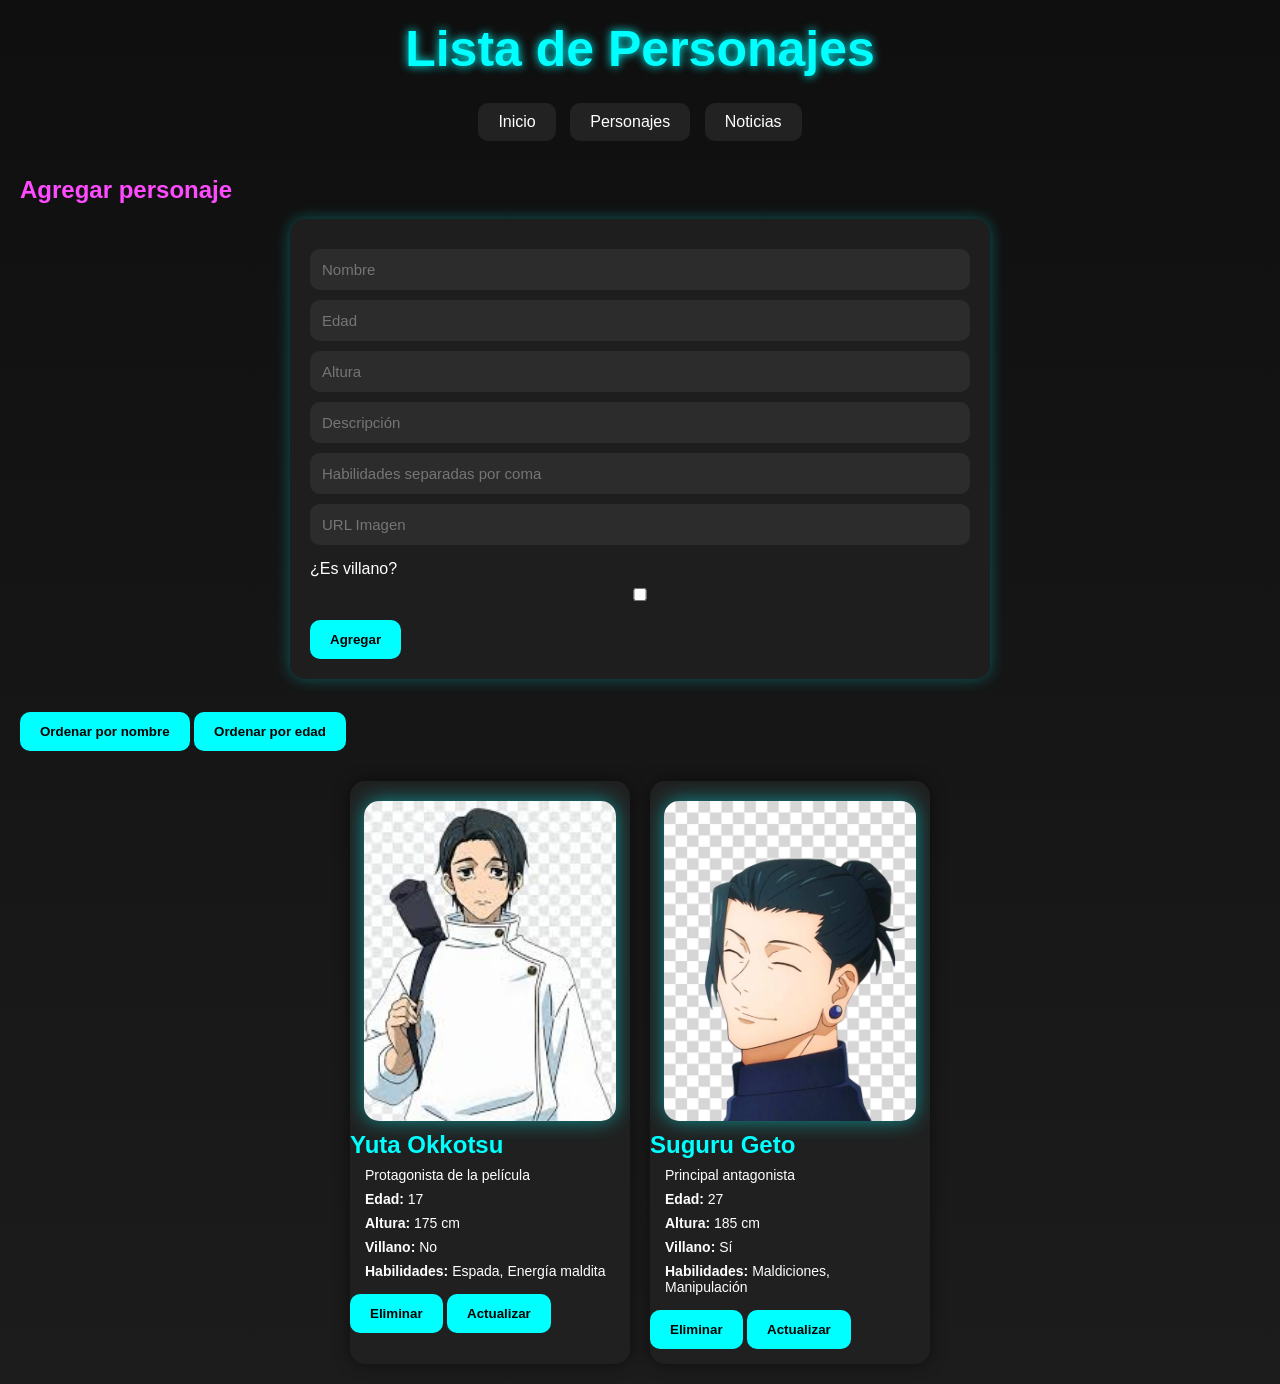
<file: contenido.html>
<!DOCTYPE html>
<html lang="es">
<head>
    <meta charset="UTF-8">
    <title>Personajes</title>
    <link rel="stylesheet" href="style.css">
</head>
<body>

    <h1>Lista de Personajes</h1>

    <nav>
        <a href="index.html">Inicio</a>
        <a href="contenido.html">Personajes</a>
        <a href="noticias.html">Noticias</a>
    </nav>

    <h2>Agregar personaje</h2>

    <form id="formulario">

        <input type="text" id="nombre" placeholder="Nombre">
        <input type="number" id="edad" placeholder="Edad">
        <input type="number" id="altura" placeholder="Altura">

        <input type="text" id="descripcion" placeholder="Descripción">

        <input type="text" id="habilidades" placeholder="Habilidades separadas por coma">

        <input type="text" id="imagen" placeholder="URL Imagen">

        <label>
            ¿Es villano?
            <input type="checkbox" id="villano">
        </label>

        <button type="submit">Agregar</button>

    </form>

    <br>

    <button onclick="ordenarNombre()">Ordenar por nombre</button>
    <button onclick="ordenarEdad()">Ordenar por edad</button>

    <div id="contenedor"></div>

    <script src="app.js"></script>

</body>
</html>
</file>
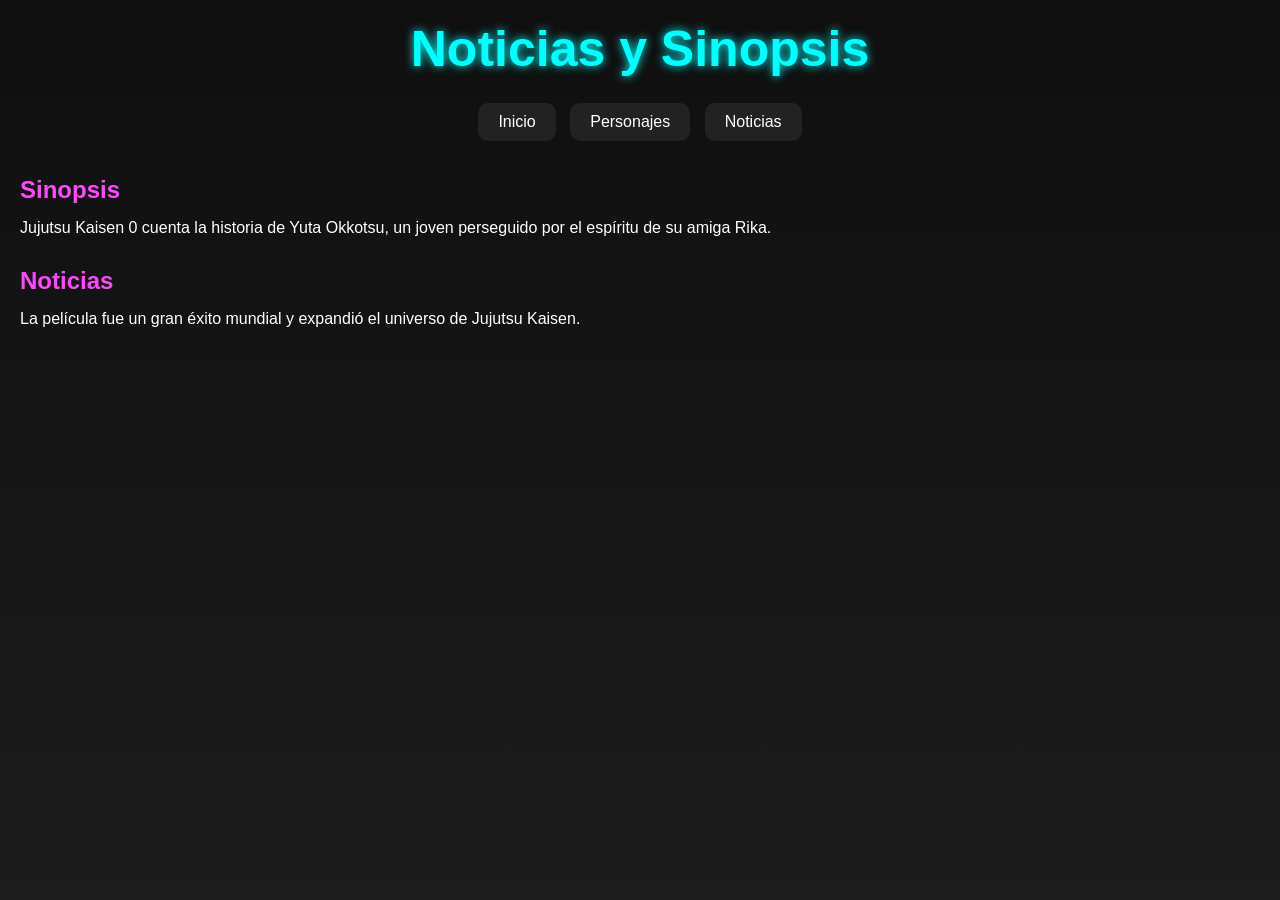
<file: noticias.html>
<!DOCTYPE html>
<html lang="es">
<head>
    <meta charset="UTF-8">
    <title>Noticias</title>
    <link rel="stylesheet" href="style.css">
</head>
<body>

    <h1>Noticias y Sinopsis</h1>

    <nav>
        <a href="index.html">Inicio</a>
        <a href="contenido.html">Personajes</a>
        <a href="noticias.html">Noticias</a>
    </nav>

    <h2>Sinopsis</h2>

    <p>
        Jujutsu Kaisen 0 cuenta la historia de Yuta Okkotsu,
        un joven perseguido por el espíritu de su amiga Rika.
    </p>

    <h2>Noticias</h2>

    <p>
        La película fue un gran éxito mundial y expandió
        el universo de Jujutsu Kaisen.
    </p>

</body>
</html>
</file>
<file: style.css>
*{
    margin: 0;
    padding: 0;
    box-sizing: border-box;
}

body{
    font-family: Arial, Helvetica, sans-serif;
    background: linear-gradient(to bottom, #0f0f0f, #1c1c1c);
    color: white;
    min-height: 100vh;
    padding: 20px;
}

/* TITULOS */

h1{
    text-align: center;
    font-size: 50px;
    margin-bottom: 20px;
    color: #00ffff;
    text-shadow: 0px 0px 10px cyan;
}

h2{
    margin-top: 30px;
    margin-bottom: 15px;
    color: #ff4bff;
}

/* NAV */

nav{
    text-align: center;
    margin-bottom: 30px;
}

nav a{
    text-decoration: none;
    color: white;
    background: #222;
    padding: 10px 20px;
    margin: 5px;
    border-radius: 10px;
    transition: 0.3s;
    display: inline-block;
}

nav a:hover{
    background: cyan;
    color: black;
    transform: scale(1.05);
}

/* FORMULARIO */

form{
    background: #1e1e1e;
    padding: 20px;
    border-radius: 15px;
    max-width: 700px;
    margin: auto;
    box-shadow: 0px 0px 15px rgba(0,255,255,0.3);
}

form input{
    width: 100%;
    padding: 12px;
    margin-top: 10px;
    border: none;
    border-radius: 10px;
    background: #2c2c2c;
    color: white;
    font-size: 15px;
}

form label{
    display: block;
    margin-top: 15px;
}

/* BOTONES */

button{
    padding: 12px 20px;
    border: none;
    border-radius: 10px;
    background: cyan;
    color: black;
    font-weight: bold;
    cursor: pointer;
    margin-top: 15px;
    transition: 0.3s;
}

button:hover{
    transform: scale(1.05);
    background: #00bcd4;
}

/* CONTENEDOR TARJETAS */

#contenedor{
    display: flex;
    flex-wrap: wrap;
    justify-content: center;
    margin-top: 30px;
    gap: 20px;
}

/* TARJETAS */

.tarjeta{
    background: #202020;
    width: 280px;
    border-radius: 15px;
    overflow: hidden;
    box-shadow: 0px 0px 15px rgba(0,0,0,0.5);
    transition: 0.3s;
    padding-bottom: 15px;
}

.tarjeta:hover{
    transform: translateY(-8px);
    box-shadow: 0px 0px 20px cyan;
}

.tarjeta img{
    width: 100%;
    height: 320px;
    object-fit: cover;
}

.tarjeta h3{
    margin-top: 10px;
    color: cyan;
    font-size: 24px;
}

.tarjeta p{
    margin-top: 8px;
    padding: 0 15px;
    font-size: 14px;
}

/* IMAGEN PRINCIPAL */

body img{
    display: block;
    margin: auto;
    margin-top: 20px;
    border-radius: 15px;
    max-width: 90%;
    box-shadow: 0px 0px 20px rgba(0,255,255,0.5);
}

/* RESPONSIVE */

@media(max-width:700px){

    h1{
        font-size: 35px;
    }

    .tarjeta{
        width: 90%;
    }

}
</file>
